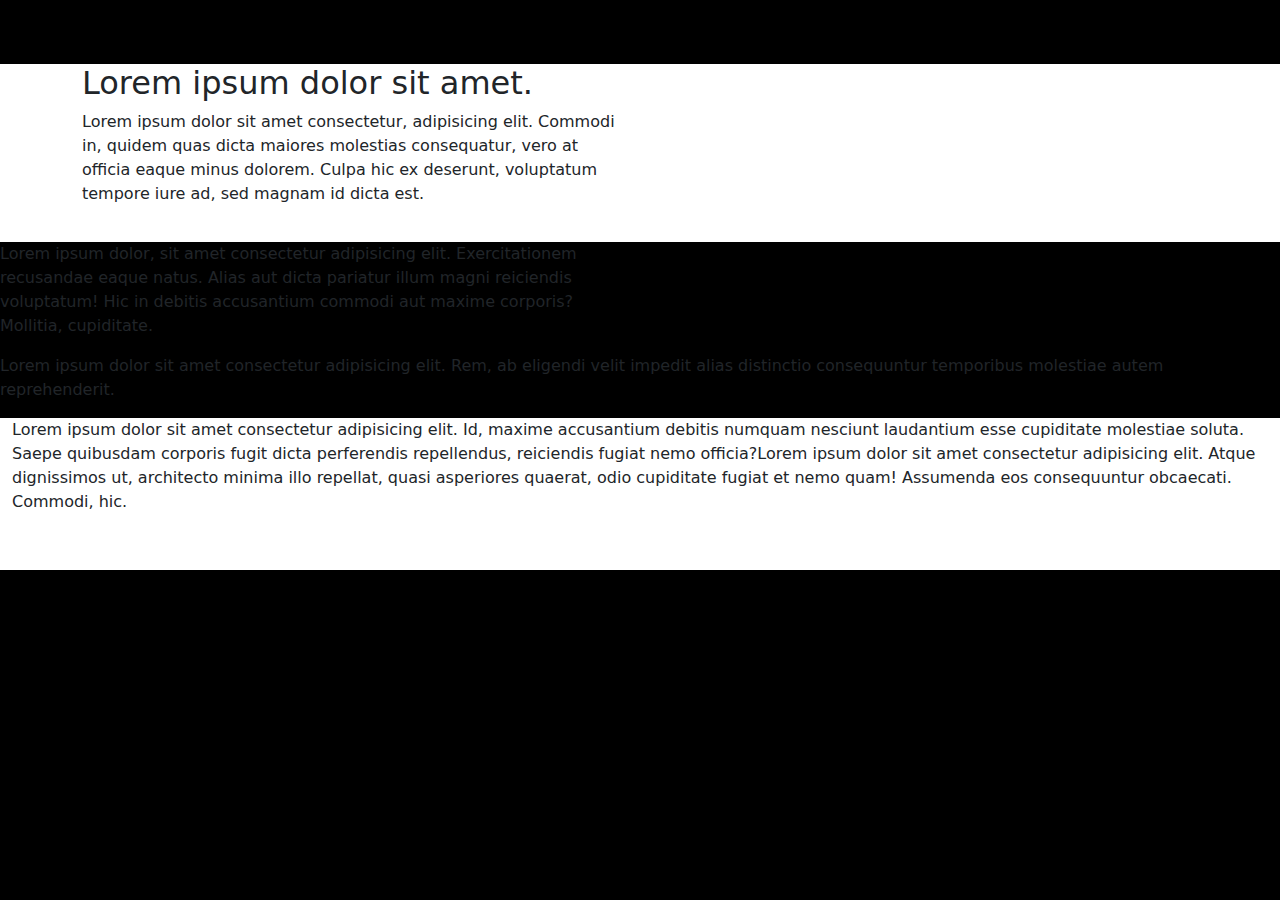
<file: div/index.html>
<!DOCTYPE html>
<html lang="fr">

  <head>
    <link rel="stylesheet" href="css/bootstrap.min.css" />
    <link rel="stylesheet" href="css/bootstrap.min.css.map" />
    <link rel="stylesheet" href="css/style.css" />
    <meta charset="UTF-8" />
    <meta http-equiv="X-UA-Compatible" content="IE=edge" />
    <meta name="viewport" content="width=device-width, initial-scale=1.0" />
    <title>Projet 3</title>
  </head>
  <body>
    <nav>
          <!-- Navigation Bar // -->
          <ul>
            <li><a href="#">MENU 1</a> </li>
            <li><a href="#">MENU 2</a> </li>
            <li><a href="#">MENU 3</a> </li>
            <li><a href="#">MENU 4</a> </li>
            <li><a href="#">MENU 5</a> </li>
            <li><a href="#">MENU 6</a> </li>
          </ul>
        <!-- Navigation Bar // -->
      </nav>
  </body>
</html>

<article>
    </div>
    <section>
      <div class="container">
        <div class="row">
          <h2>Lorem ipsum dolor sit amet.</h2>
          <div class="col-6">
            <p>
              Lorem ipsum dolor sit amet consectetur, adipisicing elit. Commodi
              in, quidem quas dicta maiores molestias consequatur, vero at
              officia eaque minus dolorem. Culpa hic ex deserunt, voluptatum
              tempore iure ad, sed magnam id dicta est.
            </p>
          </div>
</article>

          <div class="col-6">
            <p>
              Lorem ipsum dolor, sit amet consectetur adipisicing elit.
              Exercitationem recusandae eaque natus. Alias aut dicta pariatur
              illum magni reiciendis voluptatum! Hic in debitis accusantium
              commodi aut maxime corporis? Mollitia, cupiditate.
            </p>
          </div>
          <p>
            Lorem ipsum dolor sit amet consectetur adipisicing elit. Rem, ab
            eligendi velit impedit alias distinctio consequuntur temporibus
            molestiae autem reprehenderit.
          </p>
        </div>
      </div>
    </section>
    <section>
      <div class="container-fluid">
        <p>
          Lorem ipsum dolor sit amet consectetur adipisicing elit. Id, maxime
          accusantium debitis numquam nesciunt laudantium esse cupiditate
          molestiae soluta. Saepe quibusdam corporis fugit dicta perferendis
          repellendus, reiciendis fugiat nemo officia?Lorem ipsum dolor sit amet
          consectetur adipisicing elit. Atque dignissimos ut, architecto minima
          illo repellat, quasi asperiores quaerat, odio cupiditate fugiat et
          nemo quam! Assumenda eos consequuntur obcaecati. Commodi, hic.
        </p>
      </div>
    </section>
    <section>
      <div class="container-fluid">
      
      
      </div>
    </section>
</file>
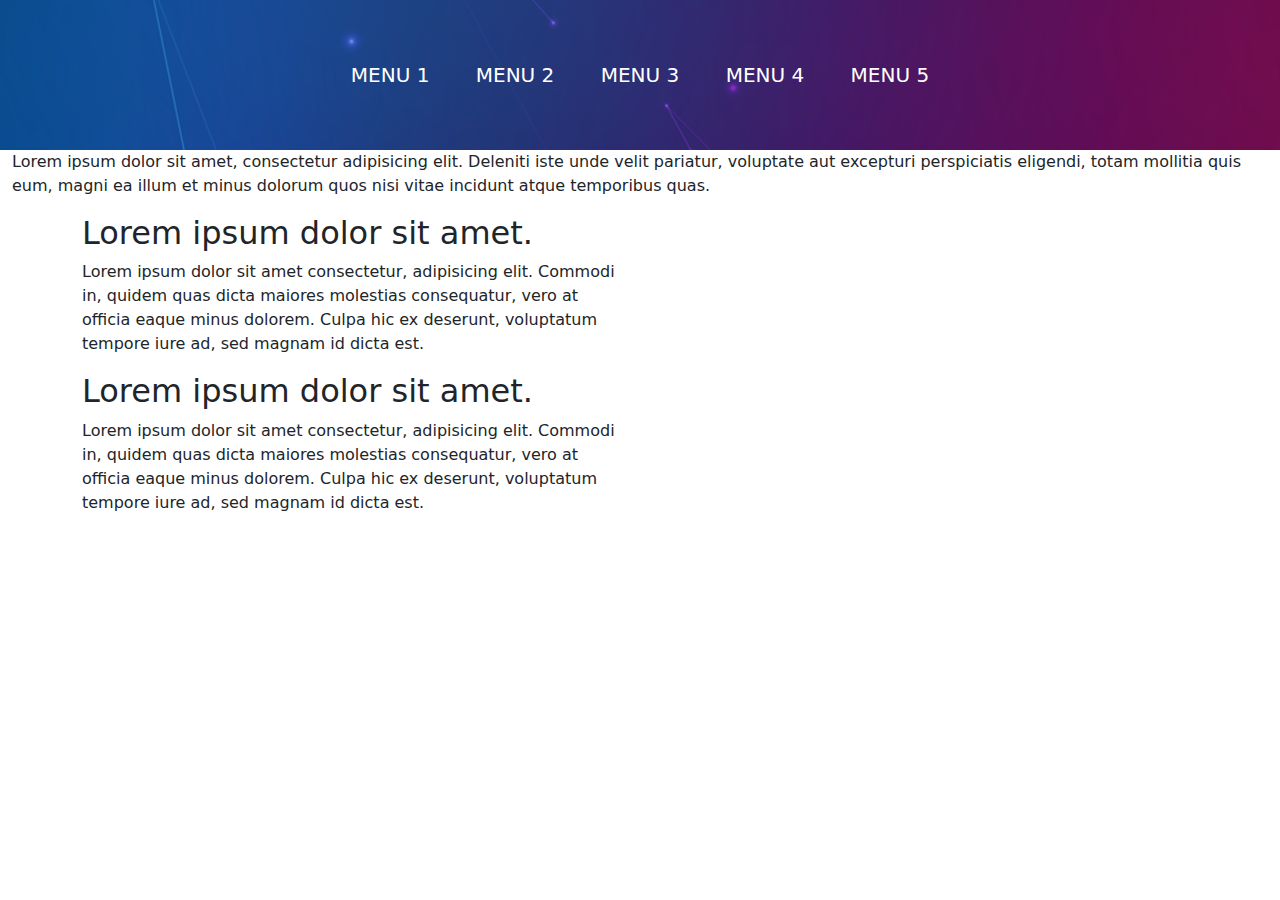
<file: Projet 2/index.html>
<!DOCTYPE html>
<html lang="fr">

<head>
  <link rel="stylesheet" href="css/bootstrap.min.css" />
  <link rel="stylesheet" href="css/bootstrap.min.css.map" />
  <link rel="stylesheet" href="css/style.css" />
  <meta charset="UTF-8" />
  <meta http-equiv="X-UA-Compatible" content="IE=edge" />
  <meta name="viewport" content="width=device-width, initial-scale=1.0" />
  <title>Projet 2</title>
</head>

<body>
  <!-- Logo / Banner // -->
  <header>
    <div class="header">
      <!-- Logo / Banner // -->
      <nav>
        <!-- Navigation Bar // -->
        <ul>
          <li><a href="#">MENU 1</a> </li>
          <li><a href="#">MENU 2</a> </li>
          <li><a href="#">MENU 3</a> </li>
          <li><a href="#">MENU 4</a> </li>
          <li><a href="#">MENU 5</a> </li>
        </ul>
        <!-- Navigation Bar // -->
      </nav>
  </header>
  <section>
    <div class="container-fluid 1">
      <div class="row">
        <p>Lorem ipsum dolor sit amet, consectetur adipisicing elit. Deleniti iste unde velit pariatur, voluptate aut
          excepturi perspiciatis eligendi, totam mollitia quis eum, magni ea illum et minus dolorum quos nisi vitae
          incidunt atque temporibus quas.</p>
      </div>
    </div>
  </section>
  <section>
    <article>
      <div class="container 1">
        <div class="row">
          <h2>Lorem ipsum dolor sit amet.</h2>
          <div class="col-6">
            <p>
              Lorem ipsum dolor sit amet consectetur, adipisicing elit. Commodi
              in, quidem quas dicta maiores molestias consequatur, vero at
              officia eaque minus dolorem. Culpa hic ex deserunt, voluptatum
              tempore iure ad, sed magnam id dicta est.
            </p>
          </div>
        </div>
      </div>
    </article>
  </section>
  <section>
    <article>
      <div class="container 1">
        <div class="row">
          <h2>Lorem ipsum dolor sit amet.</h2>
          <div class="col-6">
            <p>
              Lorem ipsum dolor sit amet consectetur, adipisicing elit. Commodi
              in, quidem quas dicta maiores molestias consequatur, vero at
              officia eaque minus dolorem. Culpa hic ex deserunt, voluptatum
              tempore iure ad, sed magnam id dicta est.
            </p>
          </div>
        </div>
      </div>
    </article>
  </section>
</body>

</html>
</file>
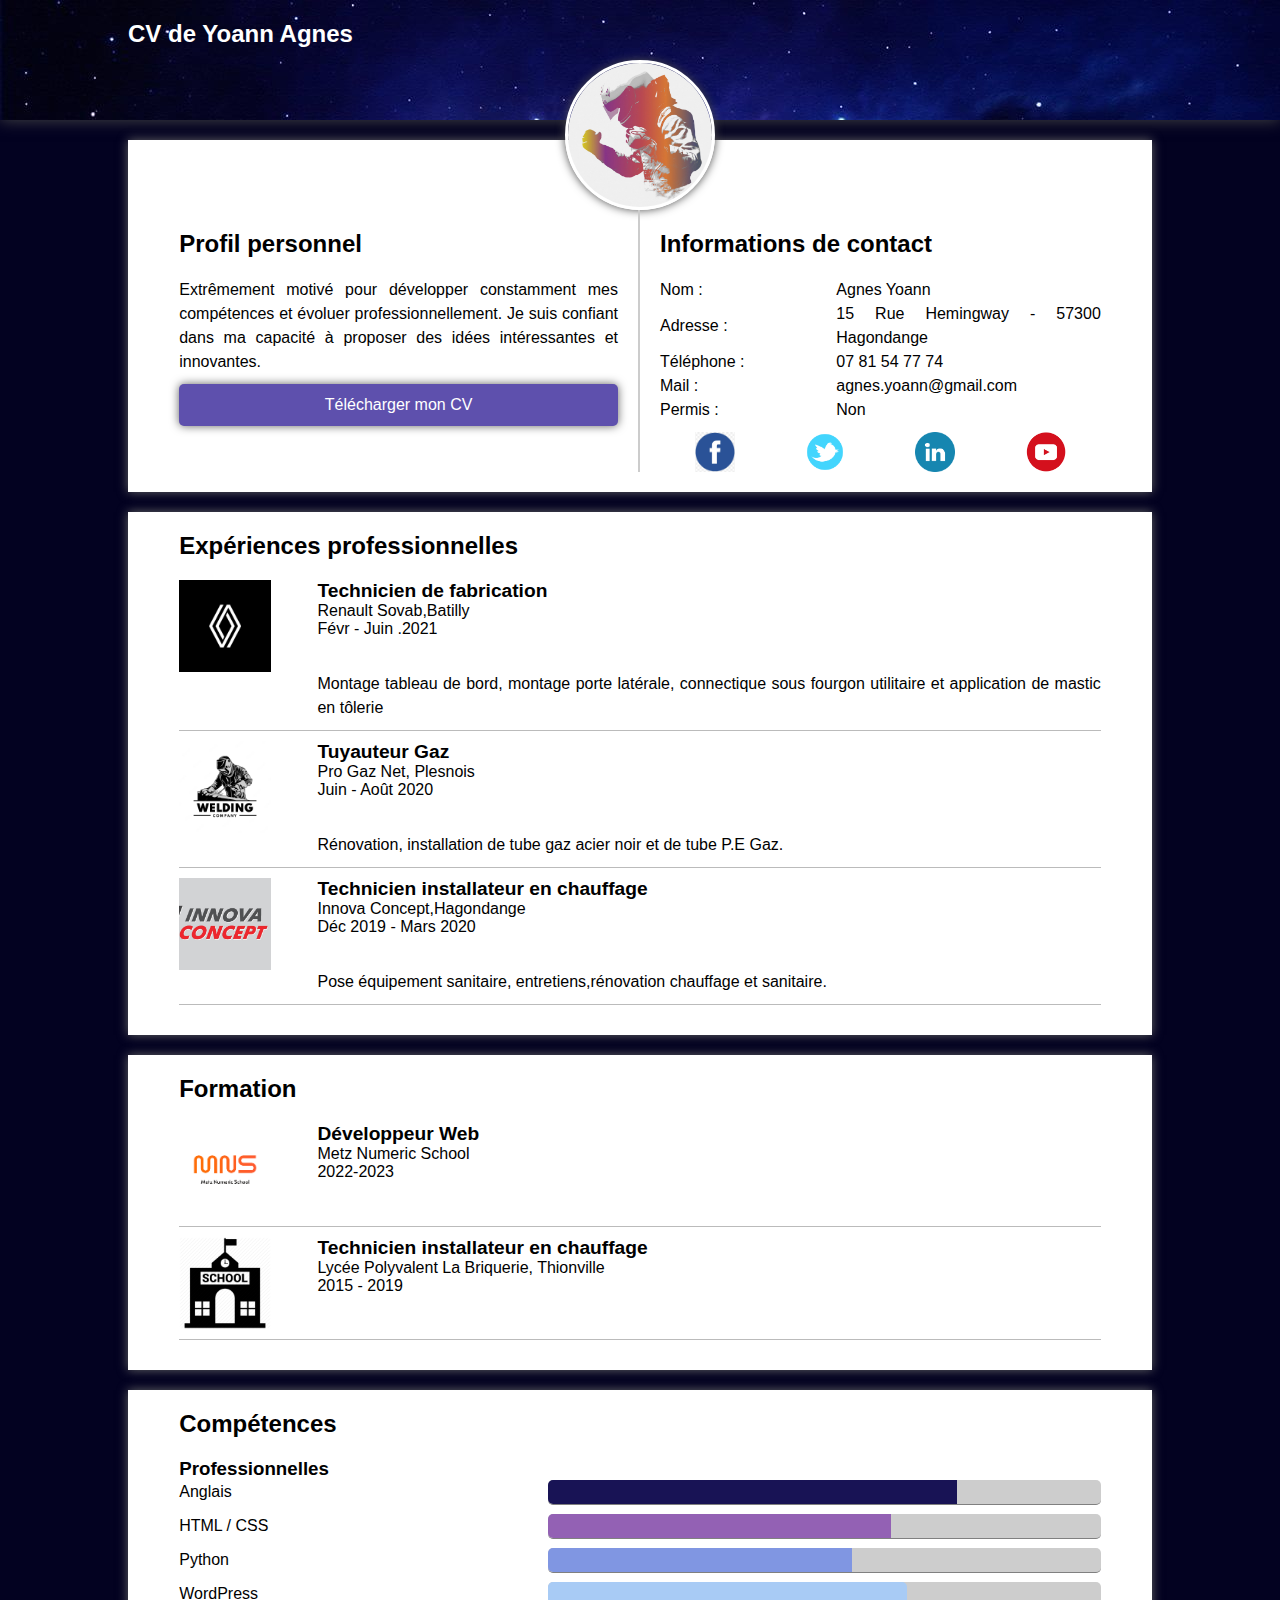
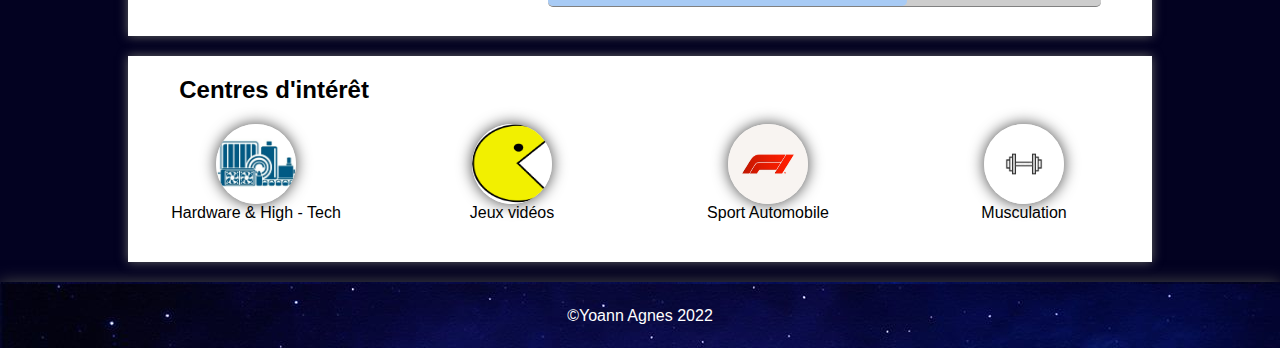
<file: CurriculumVitae/agnesyoanncv.html>
<head>
  <title>CV de Yoann Agnes</title>
  <meta charset="utf-8" />
  <meta
    name="viewport"
    content="width=device-width, initial-scale=1, user-scalable=no"
  />
  <link rel="stylesheet" href="css/cv.css" />
</head>

<body>
  <header>
    <h1>CV de Yoann Agnes</h1>
  </header>

  <section>
    <div class="photo">
      <img src="GT.jpg" alt="Ma photo de profil" />
    </div>
    <div class="prez">
      <h2>Profil personnel</h2>
      <p>
        Extrêmement motivé pour développer constamment mes compétences et
        évoluer professionnellement. Je suis confiant dans ma capacité à
        proposer des idées intéressantes et innovantes.
      </p>
      <a href="Agnes.Yoann.CV.pdf" download>Télécharger mon CV</a>
    </div>
    <div class="contact">
      <h2>Informations de contact</h2>
      <div class="contact-flex">
        <p>Nom :</p>
        <p>Agnes Yoann</p>
      </div>
      <div class="contact-flex">
        <p>Adresse :</p>
        <p>15 Rue Hemingway - 57300 Hagondange</p>
      </div>
      <div class="contact-flex">
        <p>Téléphone :</p>
        <p><a>07 81 54 77 74</a></p>
      </div>
      <div class="contact-flex">
        <p>Mail :</p>
        <p><a href="mailto:agnes.yoann@gmail.com">agnes.yoann@gmail.com</a></p>
      </div>
      <div class="contact-flex">
        <p>Permis :</p>
        <p>Non</p>
      </div>
      <div class="social">
        <a href="https://www.facebook.com" target="_blank"
          ><img src="fb.png" alt="Logo Fb"
        /></a>
        <a href="https://twitter.com/yoann57fr" target="_blank"
          ><img src="tw.png" alt="Logo Tw"
        /></a>
        <a href="https://www.linkedin.com/in/yoann-agnes/" target="_blank"
          ><img src="lk.png" alt="Logo Lk"
        /></a>
        <a href="https://www.youtube.com/watch?v=dQw4w9WgXcQ" target="_blank"
          ><img src="yt.png" alt="Logo Yt"
        /></a>
      </div>
    </div>
  </section>

  <section>
    <h2>Expériences professionnelles</h2>
    <div class="exp">
      <div class="exp-logo">
        <a href="https://www.sovab-renault-batilly.fr/" target="_blank"
          ><img src="renault.jpg" alt="Logo de Renault"
        /></a>
      </div>
      <div class="exp-info">
        <h3>Technicien de fabrication</h3>
        <h4>Renault Sovab,Batilly</h4>
        <h4>Févr - Juin .2021</h4>
      </div>
      <div class="exp-desc">
        <p>
          Montage tableau de bord, montage porte latérale, connectique sous
          fourgon utilitaire et application de mastic en tôlerie
        </p>
      </div>
    </div>
    <div class="exp">
      <div class="exp-logo">
        <a
          href="https://www.google.com/maps/place/Pro+Gaz+Net/@49.1738768,6.120906,15.58z/data=!4m5!3m4!1s0x0:0x597959039b36ba8b!8m2!3d49.1743769!4d6.1214899" target="_blank"
          ><img src="soudeur.png" alt="Logo d'un soudeur"
        /></a>
      </div>
      <div class="exp-info">
        <h3>Tuyauteur Gaz</h3>
        <h4>Pro Gaz Net, Plesnois</h4>
        <h4>Juin - Août 2020</h4>
      </div>
      <div class="exp-desc">
        <p>
          Rénovation, installation de tube gaz acier noir et de tube P.E Gaz.
        </p>
      </div>
    </div>
    <div class="exp">
      <div class="exp-logo">
        <a
          href="https://www.facebook.com/people/Innova-Concept/100064007436739/" target="_blank"
          ><img src="innova.jpg" alt="Logo de Innova Concept"
        /></a>
      </div>
      <div class="exp-info">
        <h3>Technicien installateur en chauffage</h3>
        <h4>Innova Concept,Hagondange</h4>
        <h4>Déc 2019 - Mars 2020</h4>
      </div>
      <div class="exp-desc">
        <p>
          Pose équipement sanitaire, entretiens,rénovation chauffage et
          sanitaire.
        </p>
      </div>
    </div>
  </section>

  <section>
    <h2>Formation</h2>
    <div class="exp">
      <div class="exp-logo">
        <a href="https://www.metz-numeric-school.fr/fr" target="_blank"
          ><img src="MNS.png" alt="Logo de MNS"
        /></a>
      </div>
      <div class="exp-info">
        <h3>Développeur Web</h3>
        <h4>Metz Numeric School</h4>
        <h4>2022-2023</h4>
      </div>
      <div class="exp-desc"></div>
    </div>
    <div class="exp">
      <div class="exp-logo">
        <a href="https://labriquerie.net" target="_blank"><img src="dd.png" alt="Logo d'une ecole" /></a>
      </div>
      <div class="exp-info">
        <h3>Technicien installateur en chauffage</h3>
        <h4>Lycée Polyvalent La Briquerie, Thionville</h4>
        <h4>2015 - 2019</h4>
      </div>
      <div class="exp-desc"></div>
    </div>
  </section>

  <section>
    <h2>Compétences</h2>
    <h3 class="h3gauche">Professionnelles</h3>
    <div class="comp">
      <p>Anglais</p>
      <div class="conteneur-barre"><span class="barre c85"></span></div>
    </div>
    <div class="comp">
      <p>HTML / CSS</p>
      <div class="conteneur-barre"><span class="barre c90"></span></div>
    </div>
    <div class="comp">
      <p>Python</p>
      <div class="conteneur-barre"><span class="barre c95"></span></div>
    </div>
    <div class="comp">
      <p>WordPress</p>
      <div class="conteneur-barre"><span class="barre c100"></span></div>
    </div>
  </section>

  <section>
    <h2>Centres d'intérêt</h2>
    <figure class="interet">
      <img src="watercooling.jpg" alt="Hardware" />
      <figcaption>Hardware & High - Tech</figcaption>
    </figure>
    <figure class="interet">
      <img src="pacman.png" alt="Jeux-video" />
      <figcaption>Jeux vidéos</figcaption>
    </figure>
    <figure class="interet">
      <img src="f1.jpg" alt="F1" />
      <figcaption>Sport Automobile</figcaption>
    </figure>
    <figure class="interet">
      <img src="hh.jpg" alt="Musculation" />
      <figcaption>Musculation</figcaption>
    </figure>
  </section>

  <footer>
    <p><a href="Agnes.Yoann.CV.pdf" target="_blank" >©Yoann Agnes</a> 2022</p>
  </footer>
</body>
</file>
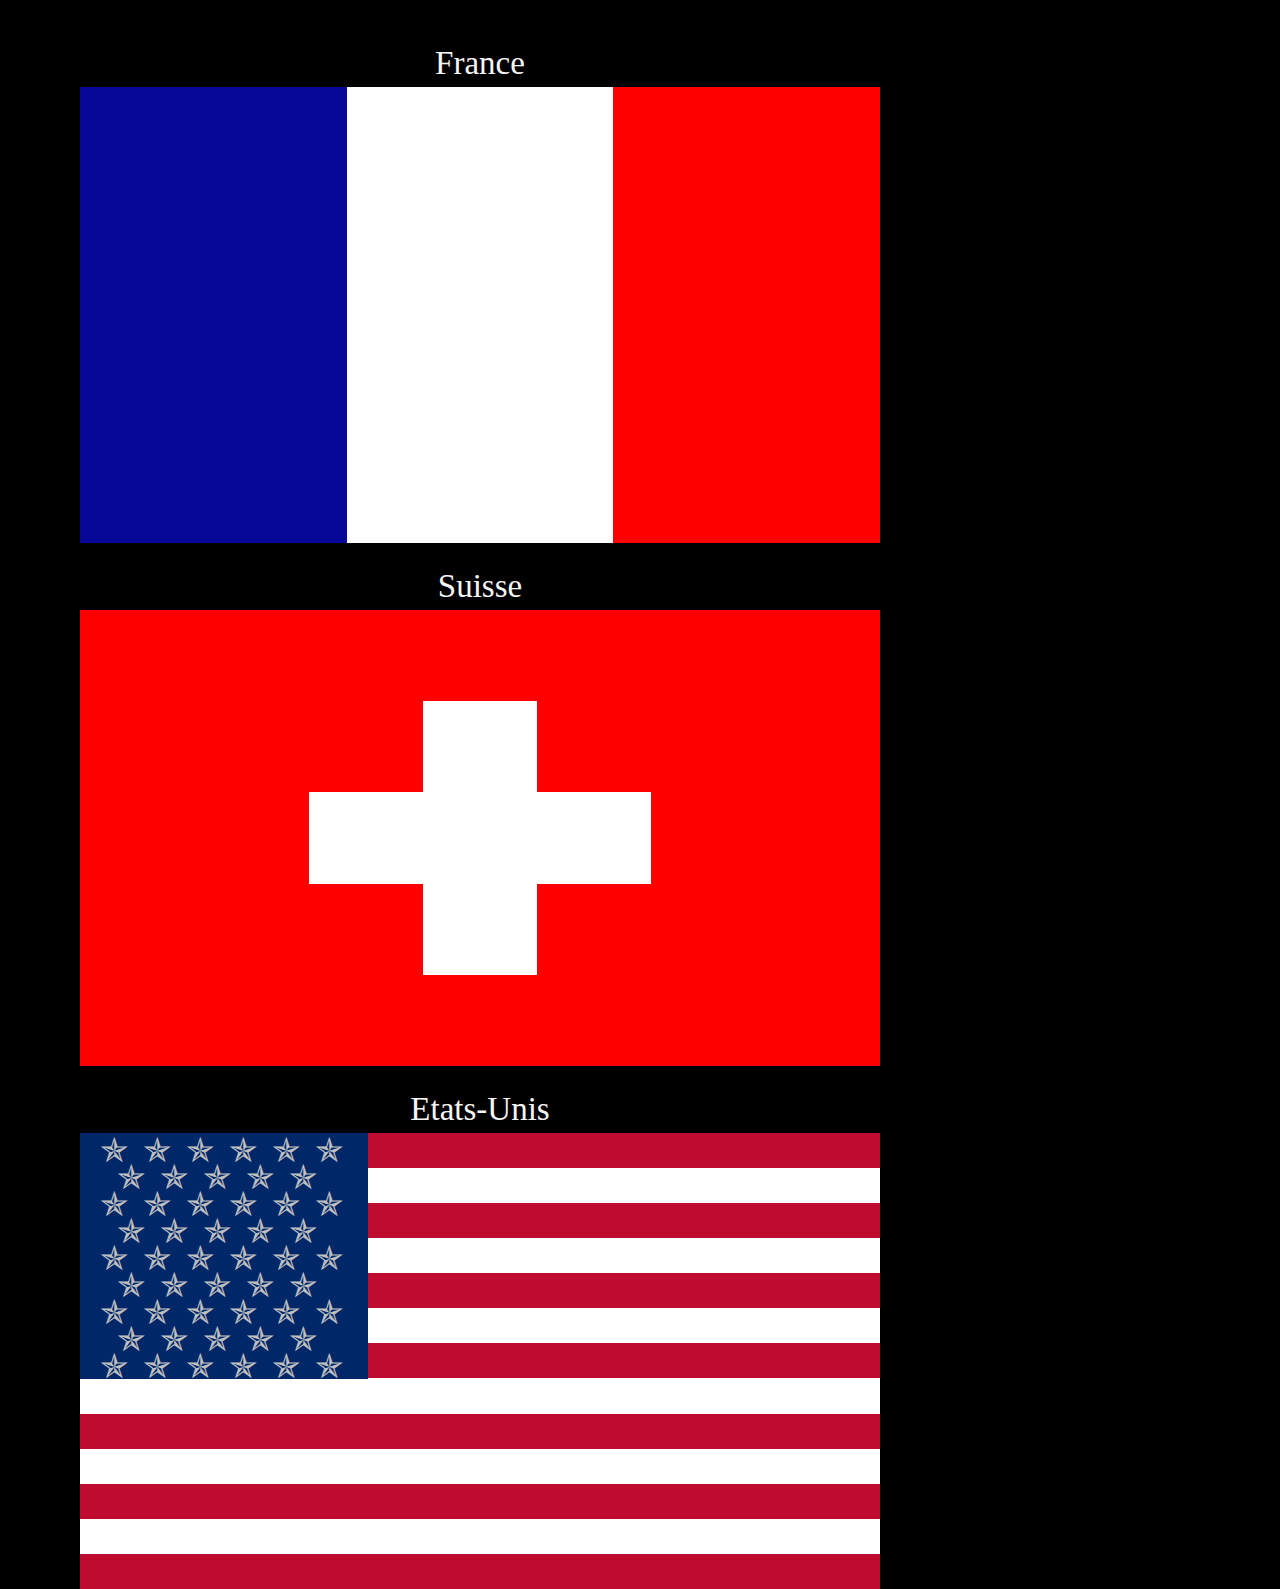
<file: Flag/FlagYoann.html>
<!DOCTYPE html>
<html lang="fr">

<head>
    <meta charset="UTF-8">
    <meta http-equiv="X-UA-Compatible" content="IE=edge">
    <meta name="viewport" content="width=device-width, initial-scale=1.0">
    <title>Drapeaux</title>
    <style>
        table {
            height: 456px;
            width: 800px;
            align-content: center;

        }

        table,
        td {
            border-collapse: collapse
        }

        .odd {
            background: #bf0b30;
        }

        .even {
            background: #ffffff;
        }

        .stars {
            background: #002768;
            width: 288px;
            height: 245.8px;
            margin-top: -476px;
        }

        * {
            margin: 20px;
        }



        p {
            color: silver;
            font-size: 34px;
            line-height: 7px;
            letter-spacing: 15px;
            text-align: center;
        }

        caption {
            color: whitesmoke;
            font-size: 33px;
            line-height: 7px;
            text-align: center;
        }
    </style>
</head>

<body style="background-color:black;">
    <div>
        <table>
            <caption>France</caption>
            <tr>
                <td style="background-color:rgb(8, 8, 152);"></td>
                </td>
                <td style="background-color:white;"></td>
                <td style="background-color:red;"></td>
            </tr>
        </table>
    </div>
    <div>
        <table>
            <caption>Suisse</caption>
            <tr>
                <td style="background-color:red;"></td>
                <td style="background-color:red;"></td>
                <td style="background-color:red;"></td>
                <td style="background-color:red;"></td>
                <td style="background-color:red;"></td>
                <td style="background-color:red;"></td>
                <td style="background-color:red;"></td>
            </tr>
            <tr>
                <td style="background-color:red;"></td>
                <td style="background-color:red;"></td>
                <td style="background-color:red;"></td>
                <td style="background-color:white;"></td>
                <td style="background-color:red;"></td>
                <td style="background-color:red;"></td>
                <td style="background-color:red;"></td>
            </tr>
            <tr>
                <td style="background-color:red;"></td>
                <td style="background-color:red;"></td>
                <td style="background-color:white;"></td>
                <td style="background-color:white;"></td>
                <td style="background-color:white;"></td>
                <td style="background-color:red;"></td>
                <td style="background-color:red;"></td>
            </tr>
            <tr>
                <td style="background-color:red;"></td>
                <td style="background-color:red;"></td>
                <td style="background-color:red;"></td>
                <td style="background-color:white;"></td>
                <td style="background-color:red;"></td>
                <td style="background-color:red;"></td>
                <td style="background-color:red;"></td>
            </tr>
            <tr>
                <td style="background-color:red;"></td>
                <td style="background-color:red;"></td>
                <td style="background-color:red;"></td>
                <td style="background-color:red;"></td>
                <td style="background-color:red;"></td>
                <td style="background-color:red;"></td>
                <td style="background-color:red;"></td>
            </tr>
        </table>
    </div>
    
    <div>
        <table>
            <caption>Etats-Unis</caption>
            <tr>
                <td class="odd"></td>
            </tr>
            <tr>
                <td class="even"></td>
            </tr>
            <tr>
                <td class="odd"></td>
            </tr>
            <tr>
                <td class="even"></td>
            </tr>
            <tr>
                <td class="odd"></td>
            </tr>
            <tr>
                <td class="even"></td>
            </tr>
            <tr>
                <td class="odd"></td>
            </tr>
            <tr>
                <td class="even"></td>
            </tr>
            <tr>
                <td class="odd"></td>
            </tr>
            <tr>
                <td class="even"></td>
            </tr>
            <tr>
                <td class="odd"></td>
            </tr>
            <tr>
                <td class="even"></td>
            </tr>
            <tr>
                <td class="odd"></td>
            </tr>
        </table>
        <div class="stars">
            <p><br/><br/>✯✯✯✯✯✯</p>
            <p>✯✯✯✯✯</p>
            <p>✯✯✯✯✯✯</p>
            <p>✯✯✯✯✯</p>
            <p>✯✯✯✯✯✯</p>
            <p>✯✯✯✯✯</p>
            <p>✯✯✯✯✯✯</p>
            <p>✯✯✯✯✯</p>
            <p>✯✯✯✯✯✯</p>
        </div>
    </div>
</body>

</html>
</file>
<file: div/css/style.css>
nav ul {
    text-align: center;
    list-style-type: none;
    padding: 0;
    margin: 0;
}
nav ul li {
    
    display: inline-block;
    
}
nav ul li a {
    color: black;
    padding: 20px;
    display: inline-block;
    text-decoration: none;
    
}
nav ul li a:hover {
    background-color: black;
    color: white;
    
}

---------------------------------------------------------

/* STYLES GENERAUX */
* {
    font-family: sans-serif;
    padding: 0px;
    margin: 0px;
    text-align: justify;
    box-sizing: border-box;
  }
  body {
    background: black;
    line-height: 1.5;
  }
  p {
    font-size: 1em;
    line-height: 1.5em;
  }
  a {
    text-decoration: none;
    color: #000;
  }

  
/* HEADER & FOOTER */
header,
footer {
  width: 100%;
  padding: 20px 0px;
  
}
header {
  border-bottom: 2px solid #ffffff;
  height: 120px;
}
header h1 {
  color: white;
  font-size: 1.5em;
  width: 90%;
  margin: 0 auto;
}

footer {
  border-top: 2px solid #ffffff;
}
footer p {
  width: 90%;
  margin: 0 auto;
  color: #fff;
  text-align: center;
}
footer a {
  color: #fff;
}

/* SECTIONS */
section {
    display: flex;
    justify-content: center;
    width: 100%;
    padding-bottom: 20px;
    margin: 0px auto;
    background-color: #fff;
  }
</file>
<file: Projet 2/css/style.css>
/* BANNER */
.header {
  padding: 40px;
  text-align: center;
  background: #ffffff;
  color: white;
  font-size: 20px;
  background-image: url(../images/banner.png);
}

/* BAR NAVIGATION */
nav ul {
  text-align: center;
  list-style-type: none;
  padding: 0;
  margin: 0;
}
nav ul li {
  
  display: inline-block;
  
}
nav ul li a {
  color: white;
  padding: 20px;
  display: inline-block;
  text-decoration: none;
  
}
nav ul li a:hover {
  background-color: white;
  color: black;
  
}
</file>
<file: CurriculumVitae/css/cv.css>
/*STYLES GENERAUX*/
* {
  font-family: sans-serif;
  padding: 0px;
  margin: 0px;
  text-align: justify;
  box-sizing: border-box;
}

body {
  background: #030221;
}

p {
  font-size: 1em;
  line-height: 1.5em;
}

a {
  text-decoration: none;
  color: #000;
}

/*HEADER & FOOTER*/
header,
footer {
  width: 100%;
  padding: 20px 0px;
  background: url("nebula.jpg") #4f4f4f;
  box-shadow: 0px 0px 15px rgb(70, 70, 70);
}

header {
  border-bottom: 2px solid #341fa900;
  height: 120px;
}

header h1 {
  color: white;
  font-size: 1.5em;
  width: 90%;
  margin: 0 auto;
}

footer {
  border-top: 2px solid #5e50ad00;
}

footer p {
  width: 90%;
  margin: 0 auto;
  color: #fff;
  text-align: center;
}

footer a {
  color: #fff;
}

/*SECTIONS*/
section {
  display: flex;
  flex-flow: row wrap;
  justify-content: center;
  width: 100%;
  padding-bottom: 20px;
  margin: 20px auto;
  box-shadow: 0px 0px 10px rgb(100, 100, 100);
  background-color: #fff;
}

section h2 {
  margin: 20px 0;
  width: 90%;
}

section > div {
  width: 90%;
}

/*SECTION INFOS*/
.photo {
  text-align: center;
}

.photo img {
  width: 150px;
  height: 150px;
  border: 3px solid #fff;
  box-shadow: 0px 0px 10px rgb(70, 70, 70);
  border-radius: 50%;
  margin-top: -80px;
}

.prez {
  border-bottom: 2px dashed #ccc;
}

.prez a {
  display: block;
  text-align: center;
  padding: 10px;
  margin: 10px auto 30px auto;
  color: #fff;
  background-color: #5e50ad;
  box-shadow: 0px 0px 10px rgb(100, 100, 100);
  border-radius: 5px;
}

.contact-flex {
  display: flex;
  flex-flow: row wrap;
  align-items: center;
}

.contact-flex p:first-child {
  flex: 0 0 40%;
}

.contact-flex p:last-child {
  flex: 0 0 60%;
}

.social {
  display: flex;
  justify-content: space-around;
  margin: 10px auto 0px auto;
}

.social img {
  width: 40px;
  height: 40px;
}

/*SECTION EXP ET FORMATION*/
.exp {
  display: flex;
  flex-flow: row wrap;
  border-bottom: 1px solid #bbb;
  padding-bottom: 10px;
  margin-bottom: 10px;
}

.exp-info {
  display: flex;
  flex-flow: column wrap;
}

.exp-logo {
  flex: 0 0 25%;
  max-width: 100px;
}

.exp-info {
  flex: 0 0 70%;
  margin-left: auto;
}

.exp img {
  width: 100%;
}

.exp h3 {
  font-size: 1.2em;
}

.exp h4 {
  font-size: 1em;
  font-weight: normal;
}

/*SECTION COMPETENCES*/
.h3gauche {
  width: 90%;
}

.comp {
  display: flex;
  flex-flow: row wrap;
  margin-bottom: 10px;
}

.comp p {
  flex: 0 0 40%;
}

.conteneur-barre {
  flex: 0 0 60%;
  border-radius: 5px;
  background-color: rgb(205, 205, 205);
  border-bottom: 1px ridge grey;
}

.barre {
  display: block;
  height: 100%;
  border-top-left-radius: 5px;
  border-bottom-left-radius: 5px;
}

.c85 {
  width: 74%;
  background-color: #181355;
}

.c90 {
  width: 62%;
  background-color: #9361b4;
}

.c95 {
  width: 55%;
  background-color: #8096e2;
}

.c100 {
  width: 65%;
  background-color: #a8cbf5;
  border-radius: 5px;
}

.comp2 {
  display: flex;
  flex-flow: row wrap;
  justify-content: space-between;
}

.conteneur-barre2 {
  flex: 0 0 100%;
  height: 0.5em;
  margin-bottom: 0.25em;
  border-radius: 5px;
  background-color: grey;
}

/*SECTION INTERETS*/
.interet {
  flex: 0 1 50%;
  display: flex;
  flex-flow: column wrap;
  align-items: center;
  margin-bottom: 20px;
}

.interet img {
  width: 80px;
  height: 80px;
  border-radius: 50%;
  box-shadow: 0px 0px 15px rgb(70, 70, 70);
}

/*VERSION BUREAU DU CV*/
@media screen and (min-width: 980px) {
  section {
    width: 80%;
    box-shadow: 0px 0px 10px rgb(100, 100, 100);
  }

  a:hover {
    color: #ea0;
  }

  header h1 {
    width: 80%;
  }

  .prez,
  .contact {
    flex: 0 0 45%;
  }

  .prez {
    border-bottom: none;
    border-right: 2px solid #ccc;
    padding-right: 20px;
    margin-left: auto;
  }

  .contact {
    padding-left: 20px;
    margin-right: auto;
  }

  .prez a {
    border: 2px solid transparent;
  }

  .prez a:hover {
    color: #f28835;
    background-color: #fff;
    border: 2px solid #f28835;
    box-shadow: 0px 0px 20px rgb(100, 100, 100);
  }

  .exp-logo {
    flex: 0 0 10%;
  }

  .exp-info,
  .exp-desc {
    flex: 0 0 85%;
    margin-left: auto;
  }

  .interet {
    flex: 0 1 25%;
  }
}
</file>
